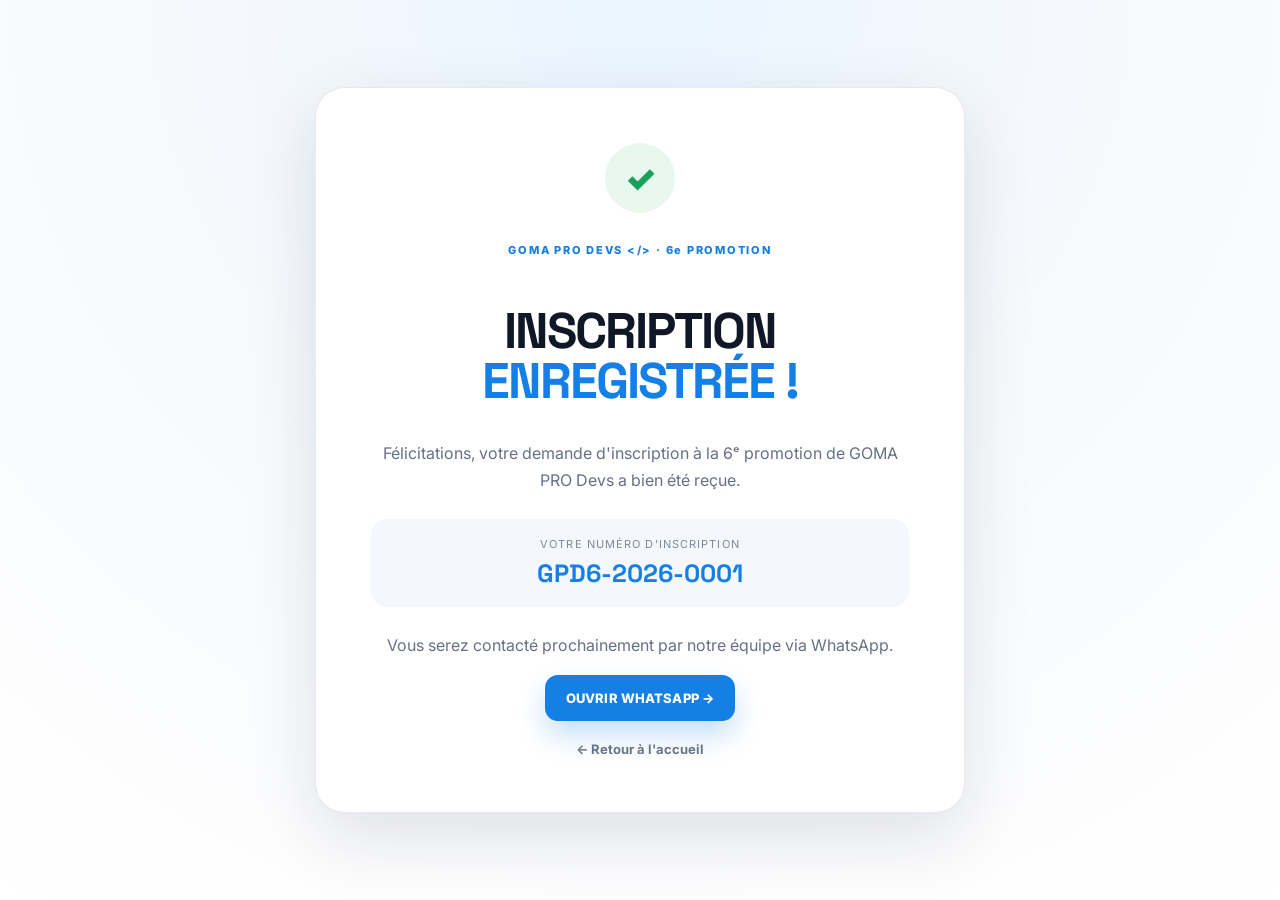
<file: succes.html>
<!DOCTYPE html><html lang="fr"><head><meta charset="UTF-8"><meta name="viewport" content="width=device-width,initial-scale=1.0"><title>Inscription enregistrée — GOMA PRO Devs</title><link rel="preconnect" href="https://fonts.googleapis.com"><link rel="preconnect" href="https://fonts.gstatic.com" crossorigin><link href="https://fonts.googleapis.com/css2?family=Inter:wght@400;600;700;800;900&family=Space+Grotesk:wght@600;700&display=swap" rel="stylesheet"><link rel="stylesheet" href="assets/css/style.css"></head><body><main class="success-page"><div class="success-card"><div class="success-icon">✓</div><span class="eyebrow">GOMA PRO DEVS &lt;/&gt; · 6e PROMOTION</span><h1>INSCRIPTION<br><span>ENREGISTRÉE !</span></h1><p>Félicitations, votre demande d'inscription à la 6ᵉ promotion de GOMA PRO Devs a bien été reçue.</p><div class="number-box"><small>Votre numéro d'inscription</small><strong id="successNumber">GPD6-2026-0001</strong></div><p>Vous serez contacté prochainement par notre équipe via WhatsApp.</p><a id="whatsappButton" class="btn btn-primary" target="_blank" rel="noopener">OUVRIR WHATSAPP →</a><a class="text-link" href="index.html">← Retour à l'accueil</a></div></main><script>const n=localStorage.getItem('gpd_registration_number')||'GPD6-2026-0001';document.getElementById('successNumber').textContent=n;const msg=encodeURIComponent(`Bonjour GOMA PRO Devs, je viens de m'inscrire à la 6e promotion. Mon numéro d'inscription est ${n}.`);document.getElementById('whatsappButton').href=`https://wa.me/243975731096?text=${msg}`;</script></body></html>
</file>
<file: assets/css/style.css>
:root{--blue:#147fe5;--blue2:#0759b8;--orange:#ff9e12;--ink:#101827;--muted:#667085;--light:#f5f8fc;--line:#e5eaf1;--white:#fff;--radius:24px;--shadow:0 24px 70px rgba(16,24,39,.12)}*{box-sizing:border-box}html{scroll-behavior:smooth}body{margin:0;font-family:Inter,Arial,sans-serif;color:var(--ink);background:#fff}a{text-decoration:none;color:inherit}button,input,select,textarea{font:inherit}.site-header{height:78px;padding:0 5vw;display:flex;align-items:center;justify-content:space-between;border-bottom:1px solid rgba(16,24,39,.06);background:rgba(255,255,255,.92);backdrop-filter:blur(16px);position:sticky;top:0;z-index:20}.brand{display:flex;align-items:center;gap:10px;font-family:'Space Grotesk',sans-serif;font-weight:800;font-size:18px}.brand img{width:38px;height:38px;object-fit:contain;border-radius:10px}.brand b{color:var(--blue)}nav{display:flex;align-items:center;gap:28px;font-size:14px;font-weight:600}nav a{color:#596579}nav a:hover,nav a.active{color:var(--blue)}nav .nav-cta{background:var(--ink);color:#fff;padding:12px 17px;border-radius:12px}.hero{min-height:calc(100vh - 78px);padding:80px 7vw;display:grid;grid-template-columns:1.05fr .95fr;gap:40px;align-items:center;position:relative;overflow:hidden;background:linear-gradient(135deg,#fff 0%,#f5f9ff 58%,#eef5ff 100%)}.hero-grid{position:absolute;inset:0;background-image:linear-gradient(rgba(20,127,229,.055) 1px,transparent 1px),linear-gradient(90deg,rgba(20,127,229,.055) 1px,transparent 1px);background-size:48px 48px;mask-image:linear-gradient(to right,#000,transparent 78%);pointer-events:none}.hero-content,.hero-visual{position:relative;z-index:1}.eyebrow{display:inline-block;font-size:11px;letter-spacing:.16em;font-weight:800;color:var(--blue);margin-bottom:16px}.hero h1,.page-hero h1,.form-hero h1{font-family:'Space Grotesk',sans-serif;font-size:clamp(48px,7vw,92px);line-height:.96;letter-spacing:-.055em;margin:0 0 24px;font-weight:700}.hero h1 span,.page-hero h1 span,.form-hero h1 span,.section-head h2 span,.trainer-copy h2 span,.quote-section span{color:var(--blue)}.hero-text{font-size:18px;line-height:1.7;max-width:650px;color:#526074}.hero-actions{display:flex;gap:12px;flex-wrap:wrap;margin:32px 0}.btn{border:0;display:inline-flex;justify-content:center;align-items:center;gap:10px;padding:15px 21px;border-radius:13px;font-weight:800;font-size:13px;letter-spacing:.01em;cursor:pointer;transition:.2s transform,.2s box-shadow}.btn:hover{transform:translateY(-2px)}.btn-primary{background:var(--blue);color:#fff;box-shadow:0 14px 28px rgba(20,127,229,.24)}.btn-secondary{background:#fff;color:var(--ink);border:1px solid var(--line)}.hero-meta{display:flex;gap:38px}.hero-meta div{display:flex;flex-direction:column}.hero-meta strong{font-family:'Space Grotesk';font-size:26px}.hero-meta span{font-size:11px;color:var(--muted);text-transform:uppercase;letter-spacing:.08em;margin-top:3px}.hero-visual{min-height:430px;display:flex;align-items:center;justify-content:center}.code-card{width:min(530px,100%);background:#0e1625;border-radius:25px;box-shadow:0 35px 90px rgba(10,30,60,.28);overflow:hidden;transform:rotate(2deg)}.code-top{height:48px;display:flex;align-items:center;gap:7px;padding:0 18px;background:#172236;color:#8795a9;font-size:12px}.code-top i{width:9px;height:9px;border-radius:50%;background:#607089}.code-top span{margin-left:12px}.code-card pre{margin:0;padding:28px 30px 38px;color:#dce6f5;font:15px/2.1 Consolas,monospace;overflow:auto}.kw{color:#7fc6ff}.fn{color:#ffc45d}.num{color:#8de5a1}.comment{color:#8291a7}.floating-tag{position:absolute;background:#fff;border:1px solid var(--line);padding:12px 16px;border-radius:13px;box-shadow:var(--shadow);font-weight:900;font-size:11px;letter-spacing:.08em}.tag-one{left:2%;bottom:13%;color:var(--blue)}.tag-two{right:1%;top:14%;color:#e58a00}.section{padding:105px 7vw}.section-head{max-width:850px;margin-bottom:48px}.section-head h2{font-family:'Space Grotesk';font-size:clamp(36px,5vw,62px);line-height:1.02;letter-spacing:-.04em;margin:0}.intro{background:#fff}.intro-grid{display:grid;grid-template-columns:1fr 1fr;gap:70px;max-width:1050px}.intro-grid p{font-size:18px;line-height:1.8;color:#5d6879;margin:0}.courses{background:var(--light)}.course-grid{display:grid;grid-template-columns:repeat(4,1fr);gap:16px}.course-card{min-height:300px;padding:26px;border-radius:var(--radius);color:#fff;position:relative;overflow:hidden;display:flex;flex-direction:column}.course-card:after{content:'';position:absolute;width:180px;height:180px;border-radius:50%;border:1px solid rgba(255,255,255,.2);right:-70px;top:-70px}.course-card.blue{background:#117ce0}.course-card.orange{background:#f39a12}.course-card.dark{background:#152033}.course-card.violet{background:#6955d8}.course-card.green{background:#148b6a}.course-card.wide{grid-column:span 2;min-height:235px}.course-no{font:700 11px 'Space Grotesk';opacity:.65}.course-icon{font:800 30px 'Space Grotesk';margin-top:28px}.course-card h3{font:700 26px 'Space Grotesk';margin:16px 0 10px}.course-card p{font-size:13px;line-height:1.6;opacity:.9;margin:0 0 20px}.course-card strong{margin-top:auto;font-size:14px}.quote-section{text-align:center;background:#0d1624;color:#fff}.quote-mark{font:900 80px Georgia;color:var(--orange);height:65px}.quote-section blockquote{font:700 clamp(25px,4vw,47px)/1.2 'Space Grotesk';letter-spacing:-.03em;margin:0}.quote-section p{color:#8d9bb0;font-size:13px;margin-top:24px}.trainer{display:grid;grid-template-columns:.75fr 1.25fr;gap:70px;align-items:center}.trainer-photo{aspect-ratio:1/1;border-radius:30px;background:#e7ebf0;overflow:hidden;display:flex;align-items:center;justify-content:center}.trainer-photo img{width:100%;height:100%;object-fit:cover}.photo-fallback{font:900 90px 'Space Grotesk';color:#9aa5b3}.trainer-copy h2{font:700 clamp(40px,5vw,70px) 'Space Grotesk';letter-spacing:-.05em;margin:0 0 20px}.trainer-copy p{font-size:17px;line-height:1.8;color:#647184;max-width:650px}.pill-row{display:flex;gap:8px;flex-wrap:wrap;margin-top:26px}.pill-row span{border:1px solid var(--line);padding:9px 12px;border-radius:99px;font-size:12px;font-weight:700}.cta{margin:0 7vw 100px;padding:55px 60px;background:linear-gradient(135deg,#eaf4ff,#fff);border:1px solid #dbeaf9;border-radius:30px;display:flex;align-items:center;justify-content:space-between;gap:30px}.cta h2{font:700 45px 'Space Grotesk';margin:0 0 8px}.cta p{color:#687588;margin:0}.site-footer{padding:35px 7vw;background:#0b1220;color:#fff;display:grid;grid-template-columns:1fr auto auto;align-items:center;gap:30px}.site-footer strong{font-family:'Space Grotesk';display:block}.site-footer div:first-child span{font-size:10px;color:#8e9caf;letter-spacing:.15em}.footer-links{display:flex;gap:20px;font-size:12px;color:#aab5c4}.site-footer p{font-size:11px;color:#78869a;margin:0}.page-hero,.form-hero{padding:120px 7vw 90px;background:linear-gradient(135deg,#07101d,#12263f);color:#fff;position:relative;overflow:hidden}.page-hero:after,.form-hero:after{content:'&lt;/&gt;';position:absolute;right:7vw;bottom:-65px;font:900 260px 'Space Grotesk';color:rgba(20,127,229,.1)}.page-hero .eyebrow,.form-hero .eyebrow{color:#6bb8ff}.page-hero h1,.form-hero h1{font-size:clamp(52px,7vw,88px);position:relative;z-index:1}.page-hero p,.form-hero p{max-width:700px;color:#afbdce;font-size:18px;line-height:1.7;position:relative;z-index:1}.detailed-courses{background:var(--light);display:flex;flex-direction:column;gap:18px}.detail-card{background:#fff;border:1px solid var(--line);border-radius:24px;padding:32px;display:grid;grid-template-columns:70px 1fr auto;gap:25px;align-items:start;box-shadow:0 8px 30px rgba(16,24,39,.04)}.detail-num{font:800 14px 'Space Grotesk';color:var(--blue);padding-top:7px}.detail-card h2{font:700 32px 'Space Grotesk';margin:0 0 10px}.detail-card p{color:#667085;line-height:1.7;margin:0}.detail-card ul{display:flex;flex-wrap:wrap;gap:8px;padding:0;margin:18px 0 0;list-style:none}.detail-card li{background:#f1f5f9;padding:8px 11px;border-radius:9px;font-size:11px;font-weight:700}.detail-card>strong{font-size:15px;white-space:nowrap}.pricing-note{display:flex;align-items:center;justify-content:space-between;gap:30px}.pricing-note h2{font:700 48px 'Space Grotesk';margin:0 0 12px}.pricing-note p{color:#687588;max-width:650px;line-height:1.7}.alumni{background:var(--light)}.testimonial{background:#0d1624;color:#fff;padding:50px;border-radius:28px;margin-bottom:25px}.testimonial h2{font:700 42px 'Space Grotesk';margin:0 0 15px}.testimonial p{color:#bdc8d6;line-height:1.8}.testimonial small{color:#7f8ea2}.gallery-grid{display:grid;grid-template-columns:1fr 1fr;gap:18px}.media-slot{height:360px;background:#e5eaf0;border-radius:24px;position:relative;overflow:hidden;display:flex;align-items:center;justify-content:center}.media-slot img{width:100%;height:100%;object-fit:cover}.media-slot span{position:absolute;bottom:15px;left:15px;background:#fff;padding:9px 12px;border-radius:9px;font-size:10px;font-weight:800;letter-spacing:.06em}.media-slot.empty img{display:none}.media-slot.empty:before{content:'AJOUTER LA PHOTO DANS assets/images';font:700 12px 'Space Grotesk';color:#8a96a6}.form-hero{background:linear-gradient(135deg,#0a1728,#0759b8)}.free-badge{display:inline-block;margin-top:16px;background:#fff;color:#0b1220;padding:11px 15px;border-radius:10px;font-weight:900;font-size:12px}.form-shell{max-width:1050px;margin:-45px auto 100px;position:relative;background:#fff;border:1px solid var(--line);border-radius:28px;box-shadow:var(--shadow);overflow:hidden}.steps{display:grid;grid-template-columns:repeat(4,1fr);border-bottom:1px solid var(--line)}.step{padding:22px 20px;display:flex;align-items:center;gap:10px;color:#9aa5b3}.step span{font:800 12px 'Space Grotesk'}.step b{font-size:12px}.step.active{color:var(--blue);background:#f5faff}.form-step{border:0;padding:42px;display:none}.form-step.active{display:block}.form-step legend{font:700 34px 'Space Grotesk';letter-spacing:-.03em}.form-help{color:#788598;font-size:14px;margin-top:6px;margin-bottom:30px}.field-grid{display:grid;grid-template-columns:1fr 1fr;gap:18px}.field-grid label{font-size:12px;font-weight:800;color:#3c4758;display:flex;flex-direction:column;gap:8px}.field-grid .full{grid-column:1/-1}.field-grid input,.field-grid select,.field-grid textarea{width:100%;border:1px solid #dce2ea;background:#fbfcfe;border-radius:12px;padding:13px 14px;outline:0;color:var(--ink)}.field-grid input:focus,.field-grid select:focus,.field-grid textarea:focus{border-color:var(--blue);box-shadow:0 0 0 4px rgba(20,127,229,.08)}.field-grid textarea{resize:vertical}.program-options{display:grid;grid-template-columns:1fr 1fr;gap:12px}.program-option{display:grid;grid-template-columns:22px 1fr auto;gap:10px;align-items:center;padding:17px;border:1px solid var(--line);border-radius:15px;cursor:pointer}.program-option:has(input:checked){border-color:var(--blue);background:#f3f9ff}.program-option input{accent-color:var(--blue)}.program-option span{display:flex;flex-direction:column;gap:3px}.program-option b{font-size:14px}.program-option small{font-size:11px;color:#8994a3}.program-option strong{font-size:12px}.price-total{text-align:right;padding:17px 0;font-size:13px;color:#7b8798}.price-total strong{font-size:18px;color:var(--blue)}.form-actions{display:flex;justify-content:space-between;gap:12px;margin-top:32px;padding-top:25px;border-top:1px solid var(--line)}.review-box{background:#f7f9fc;border:1px solid var(--line);border-radius:16px;padding:20px;display:grid;gap:9px;font-size:13px}.review-row{display:flex;justify-content:space-between;gap:20px;border-bottom:1px dashed #dce2ea;padding:8px 0}.review-row:last-child{border:0}.review-row span{color:#7a8697}.review-row b{text-align:right}.consent{display:flex;gap:10px;margin-top:25px;font-size:12px;line-height:1.6;color:#657286}.consent input{margin-top:3px;accent-color:var(--blue)}.success-page{min-height:100vh;display:grid;place-items:center;padding:30px;background:radial-gradient(circle at top,#eaf5ff,#f7f9fc 45%,#fff)}.success-card{max-width:650px;background:#fff;border:1px solid var(--line);border-radius:30px;padding:55px;text-align:center;box-shadow:var(--shadow)}.success-icon{width:70px;height:70px;border-radius:50%;display:grid;place-items:center;margin:0 auto 25px;background:#e8f8ef;color:#19a05a;font-size:35px;font-weight:900}.success-card h1{font:800 50px/1 'Space Grotesk';letter-spacing:-.04em}.success-card h1 span{color:var(--blue)}.success-card p{color:#667085;line-height:1.7}.number-box{margin:25px 0;padding:18px;border-radius:16px;background:#f4f8fc}.number-box small{display:block;color:#7d8998;font-size:11px;text-transform:uppercase;letter-spacing:.1em}.number-box strong{display:block;font:800 25px 'Space Grotesk';margin-top:6px;color:var(--blue)}.text-link{display:block;margin-top:20px;color:#687588;font-size:13px;font-weight:700}.info-grid{display:grid;grid-template-columns:repeat(4,1fr);gap:15px;background:var(--light)}.info-card{border:1px solid var(--line);border-radius:20px;padding:25px;background:#fff}.info-card span{color:var(--blue);font-weight:800;font-size:11px}.info-card h3{font:700 22px 'Space Grotesk';margin:22px 0 8px}.info-card p{color:#687588;line-height:1.6;font-size:13px}.reveal{animation:rise .7s ease both}@keyframes rise{from{opacity:0;transform:translateY(18px)}to{opacity:1;transform:none}}@media(max-width:900px){nav{gap:12px}nav a:not(.nav-cta){display:none}.hero{grid-template-columns:1fr;padding-top:60px}.hero-visual{min-height:300px}.course-grid{grid-template-columns:1fr 1fr}.course-card.wide{grid-column:span 2}.trainer{grid-template-columns:1fr}.intro-grid{grid-template-columns:1fr;gap:20px}.site-footer{grid-template-columns:1fr}.footer-links{flex-wrap:wrap}.detail-card{grid-template-columns:50px 1fr}.detail-card>strong{grid-column:2}.info-grid{grid-template-columns:1fr 1fr}.pricing-note{flex-direction:column;align-items:flex-start}.form-shell{margin:0;border-radius:0;border-left:0;border-right:0}.form-step{padding:28px 22px}.steps{overflow:auto}.step{min-width:120px}.program-options{grid-template-columns:1fr}}@media(max-width:600px){.site-header{padding:0 18px}.hero,.section,.page-hero,.form-hero{padding-left:22px;padding-right:22px}.hero h1,.page-hero h1,.form-hero h1{font-size:48px}.hero-meta{gap:18px}.hero-actions .btn{width:100%}.course-grid,.gallery-grid,.info-grid{grid-template-columns:1fr}.course-card.wide{grid-column:auto}.cta{margin:0 22px 60px;padding:35px 25px;display:block}.cta .btn{margin-top:22px;width:100%}.detail-card{grid-template-columns:1fr}.detail-num{padding:0}.detail-card>strong{grid-column:auto}.field-grid{grid-template-columns:1fr}.field-grid .full{grid-column:auto}.success-card{padding:35px 22px}.success-card h1{font-size:39px}.floating-tag{display:none}}
</file>
